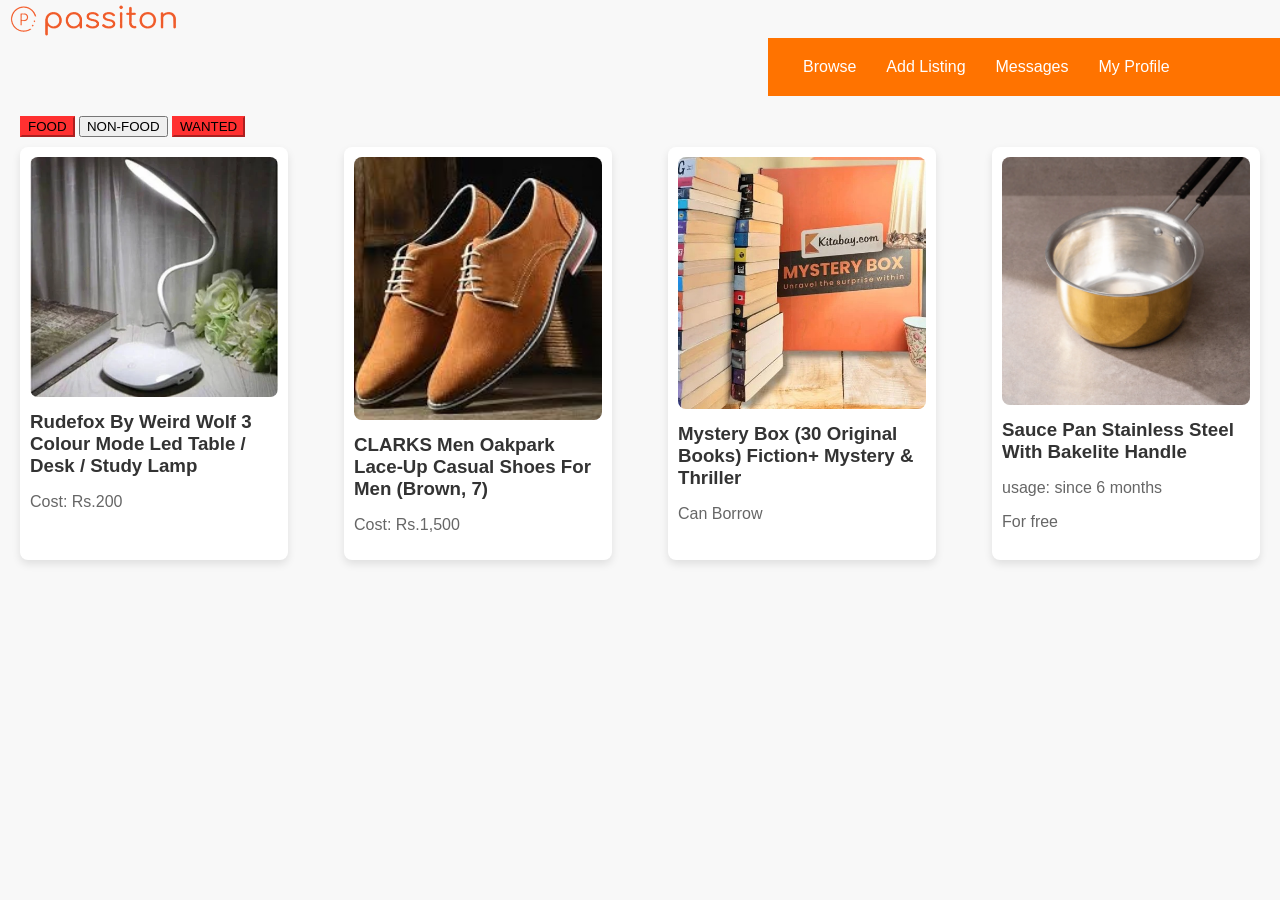
<file: index.html>
<!DOCTYPE html>
<html lan="en">
<head>
    <title>Webpage Design</title>
</head>
<body>
    <div>
        <img src="PassItOn logo.png" alt="image" style="position: absolute; top: 0px; left: 0px; z-index: 1; width: 15%; height: 15;">
    </div>
    <style>
        body {
            font-family: Arial, sans-serif;
            margin: 0;
            padding: 0;
            background-color: #f8f8f8;
        }

        .navbar {
            display: flex;
            align-items: center;
            background-color:rgb(255, 115, 0);
            padding: 10px 20px;
            margin-top: 3%;
            margin-left: 60%;
        }

        .navbar a {
            color: white;
            text-decoration: none;
            padding: 10px 15px;
            font-size: 16px;
        }

        .navbar a:hover {
            background-color: #ef8d50;
            border-radius: 5px;
        }

        .dropdown {
            position: relative;
            display: inline-block;
        }

        .dropdown-content {
            display: none;
            position: absolute;
            background-color: white;
            box-shadow: 0px 8px 16px rgba(0, 0, 0, 0.2);
            min-width: 170px;
            z-index: 1;
        }
        .filter-bar .dropdown-content2 {
            display: none;
            position: absolute;
            background-color: #f9f9f9;
            min-width: 160px;
            box-shadow: 0px 8px 16px 0px rgba(0,0,0,0.2);
            z-index: 1;
        }

        .dropdown-content a {
            color: black;
            padding: 12px 16px;
            text-decoration: none;
            display: block;
        }

        .dropdown-content a:hover {
            background-color: #ddd;
        }

        .dropdown:hover .dropdown-content {
            display: block;
        }

        .main-content {
            padding: 20px;
        }
        .filter-bar .dropdown {
            position: relative;
            display: inline-block;
        }
        .filter-bar .dropdown-content {
            display: none;
            position: absolute;
            background-color: #f9f9f9;
            min-width: 160px;
            box-shadow: 0px 8px 16px 0px rgba(0,0,0,0.2);
            z-index: 1;
        }
        .filter-bar .dropdown-content a {
            color: black;
            padding: 12px 16px;
            text-decoration: none;
            display: block;
        }
        .filter-bar .food{
            background-color: rgb(255, 48, 48);
            border-color: rgb(255, 48, 48);
        }
        .filter-bar .wanted{
            background-color: rgb(255, 48, 48);
            border-color: rgb(255, 48, 48);
        }
        .filter-bar .dropdown-content a:hover {
            background-color: #ddd;
        }
        .filter-bar .dropdown:hover .dropdown-content {
        display: block;
    }

        
        .card-container {
            display: flex;
            justify-content: space-between;
            flex-wrap: wrap;
        }

        .card {
            background-color: white;
            box-shadow: 0 4px 8px rgba(0, 0, 0, 0.1);
            border-radius: 8px;
            width: 20%;
            margin: 10px 0;
            padding: 10px;
            text-align: left;
        }

        .card img {
            width: 100%;
            border-radius: 8px;
        }

        .card h3 {
            margin: 10px 0;
            color: #333;
        }

        .card p {
            color: #666;
        }
    </style>
</head>
<body>

    <!-- Navigation Bar -->
    <div class="navbar">
        <div class="dropdown">
            <a href="#">Browse</a>
            <div class="dropdown-content">
                <a href="#">Food</a>
                <a href="#">Non-Food</a>
                <a href="#">Wanted</a>
            </div>
        </div>
        <a href="#">Add Listing</a>
        <div class="dropdown">
            <a href="#">Messages</a>
            <div class="dropdown-content">
                <a href="#">Inbox</a>
                <a href="#">Sent</a>
            </div>
        </div>
        <div class="dropdown">
            <a href="#">My Profile</a>
            <div class="dropdown-content">
                <a href="#">My Impact</a>
                <a href="#">Settings</a>
            </div>
        </div>
    </div>

    <!-- Main Content -->
    <div class="main-content">
        <!-- Filter Bar -->
        <div class="filter-bar">
            <button class="food">FOOD</button>
            <div class="dropdown">
                <button class="non-food">NON-FOOD</button>
                <div class="dropdown-content">
                    <a href="#">Free</a>
                    <a href="#">Buy</a>
                    <a href="#">Borrow</a>
                </div>
            </div>
            <button class="wanted">WANTED</button>
        </div>
        

        <!-- Cards Section -->
        <div class="card-container">
            <div class="card">
                <img src="desklamp.webp" alt="desklamp">
                <h3>Rudefox By Weird Wolf 3 Colour Mode Led Table / Desk / Study Lamp</h3>
                <p>Cost: Rs.200</p>
            </div>
            <div class="card">
                <img src="images.jpeg" alt="shoes">
                <h3>CLARKS Men Oakpark Lace-Up Casual Shoes For Men (Brown, 7)</h3>
                <p>Cost: Rs.1,500</p>
            </div>
            <div class="card">
                <img src="books.jpg" alt="books">
                <h3>Mystery Box (30 Original Books) Fiction+ Mystery & Thriller</h3>
                <p>Can Borrow</p>
            </div>
            <div class="card">
                <img src="sausepan.webp" alt="Pan">
                <h3>	
                    Sauce Pan Stainless Steel With Bakelite Handle</h3>
                <p>usage: since 6 months</p>
                <p> For free</p>
            </div>
        </div>
    </div>

</body>
</html>
</file>
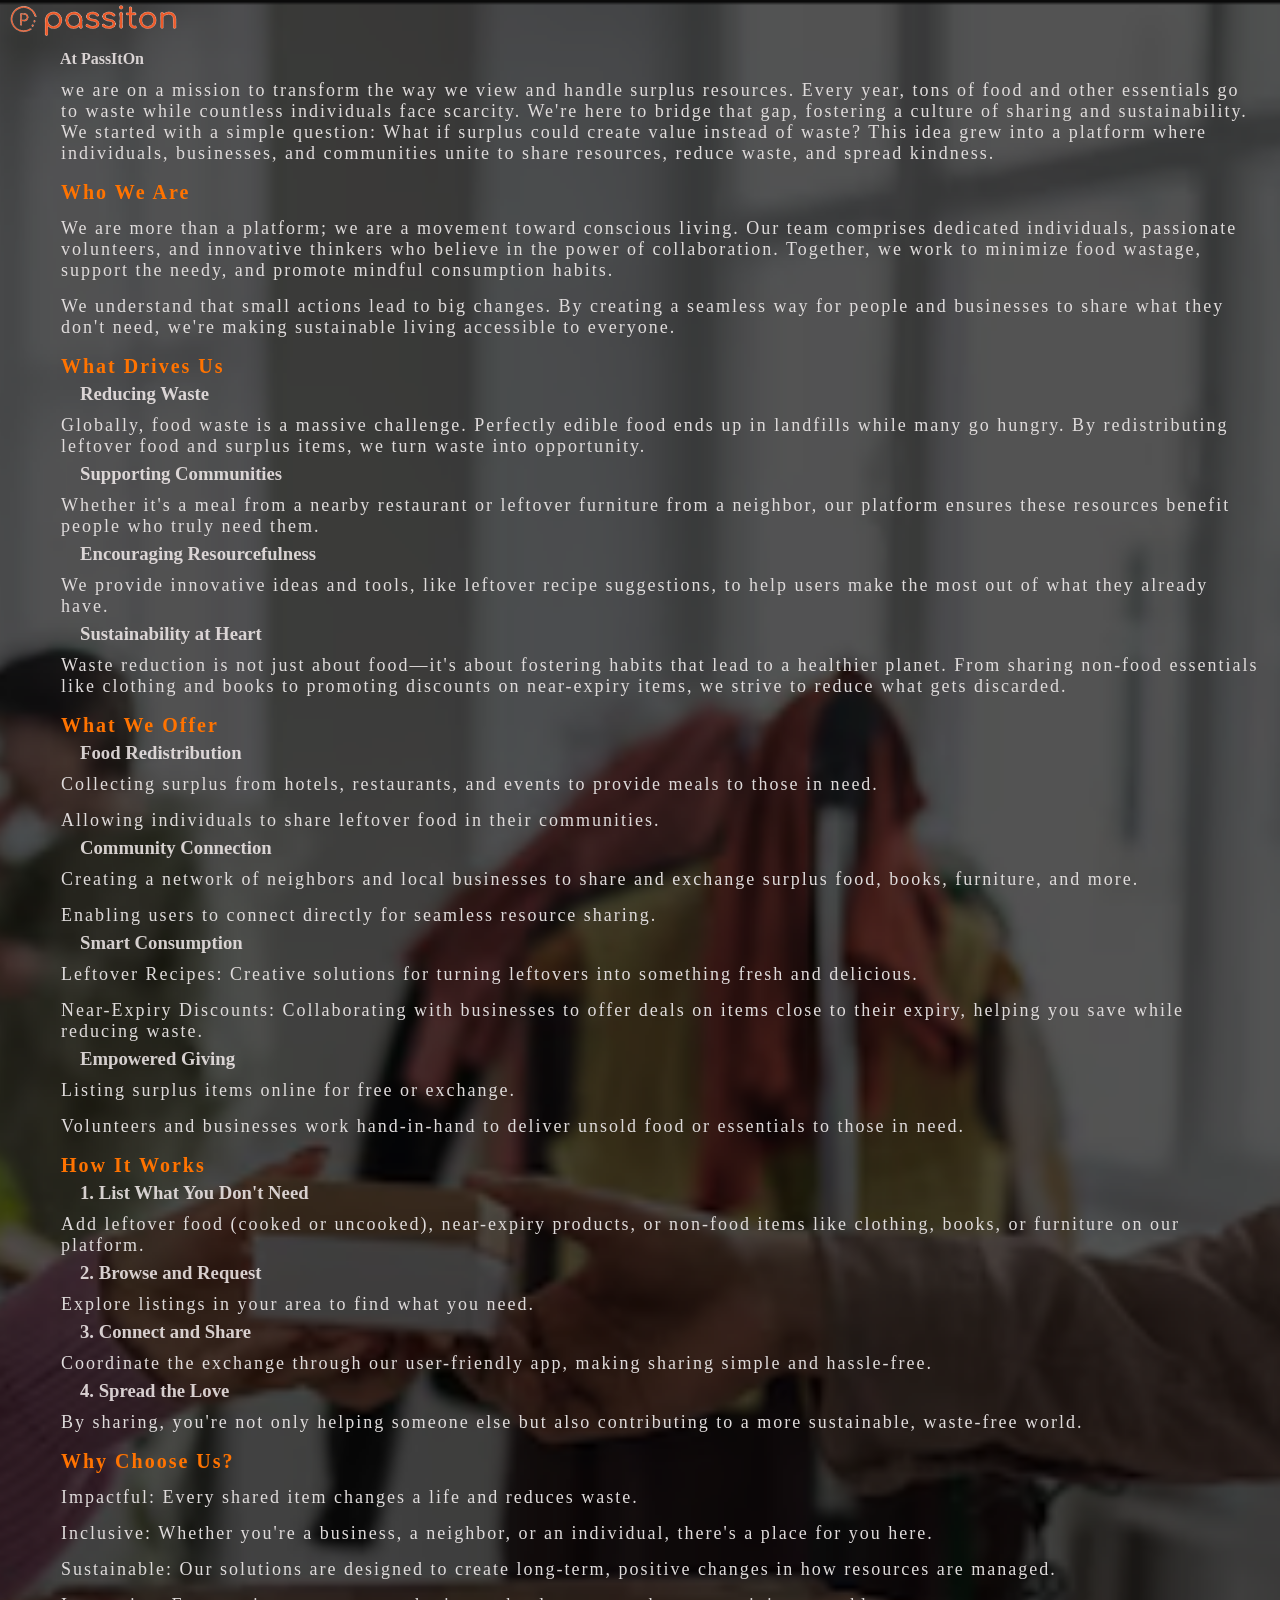
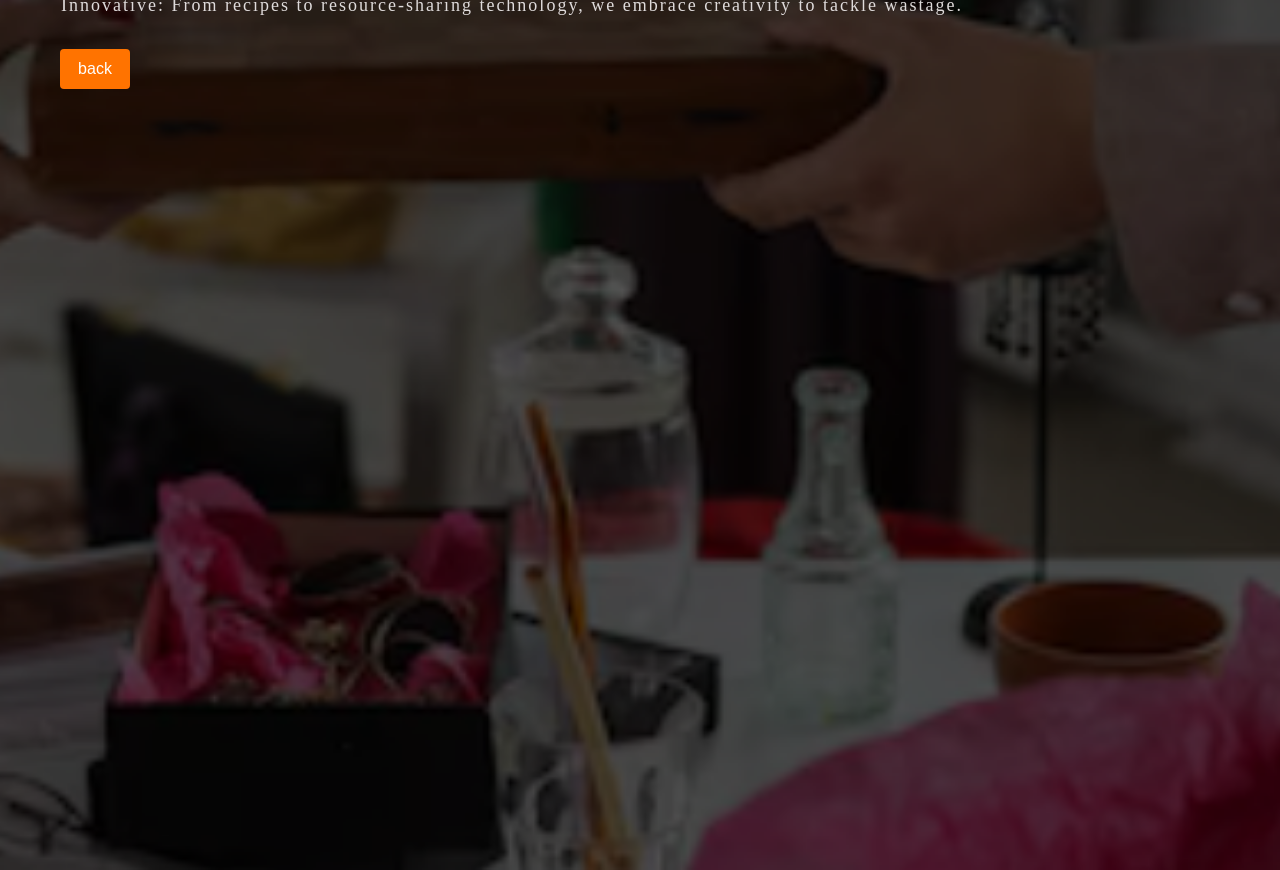
<file: about.html>
<!DOCTYPE html>
<html lan="en">
<head>
    <title>Webpage Design</title>
    <link rel="stylesheet" href="about.css">
</head>
<body>
    <div class = "main">
        <div>
            <img src="PassItOn logo.png" alt="image" style="position: absolute; top: 0px; left: 0px; z-index: 1; width: 15%; height: 15;">
        </div>
        <div class="content"> 
            <h4> At PassItOn </h4>
            <p>we are on a mission to transform the way we view and handle surplus resources. Every year, tons of food and other essentials go to waste while countless individuals face scarcity. We're here to bridge that gap, fostering a culture of sharing and sustainability.

                    We started with a simple question: What if surplus could create value instead of waste? This idea grew into a platform where individuals, businesses, and communities unite to share resources, reduce waste, and spread kindness.
                    <h2>Who We Are</h2>
                    <p>We are more than a platform; we are a movement toward conscious living. Our team comprises dedicated individuals, passionate volunteers, and innovative thinkers who believe in the power of collaboration. Together, we work to minimize food wastage, support the needy, and promote mindful consumption habits.</p>
                    <p>We understand that small actions lead to big changes. By creating a seamless way for people and businesses to share what they don't need, we're making sustainable living accessible to everyone.</p>
                    <h2>What Drives Us</h2>
                    <h3>Reducing Waste</h3>
                    <p>Globally, food waste is a massive challenge. Perfectly edible food ends up in landfills while many go hungry. By redistributing leftover food and surplus items, we turn waste into opportunity.</p>
                    <h3>Supporting Communities</h3>
                    <p>Whether it's a meal from a nearby restaurant or leftover furniture from a neighbor, our platform ensures these resources benefit people who truly need them.</p>
                    <h3>Encouraging Resourcefulness</h3>
                    <p>We provide innovative ideas and tools, like leftover recipe suggestions, to help users make the most out of what they already have.</p>
                    <h3>Sustainability at Heart</h3>
                    <p>Waste reduction is not just about food—it's about fostering habits that lead to a healthier planet. From sharing non-food essentials like clothing and books to promoting discounts on near-expiry items, we strive to reduce what gets discarded.</p>
                    <h2>What We Offer</h2>
                    <h3>Food Redistribution</h3>
                    <p>Collecting surplus from hotels, restaurants, and events to provide meals to those in need.</p>
                    <p>Allowing individuals to share leftover food in their communities.</p>
                    <h3>Community Connection</h3>
                    <p>Creating a network of neighbors and local businesses to share and exchange surplus food, books, furniture, and more.</p>
                    <p>Enabling users to connect directly for seamless resource sharing.</p>
                    <h3>Smart Consumption</h3>
                    <p>Leftover Recipes: Creative solutions for turning leftovers into something fresh and delicious.</p>
                    <p>Near-Expiry Discounts: Collaborating with businesses to offer deals on items close to their expiry, helping you save while reducing waste.</p>
                    <h3>Empowered Giving</h3>
                    <p>Listing surplus items online for free or exchange.</p>
                    <p>Volunteers and businesses work hand-in-hand to deliver unsold food or essentials to those in need.</p>
                    <h2>How It Works</h2>
                    <h3>1. List What You Don't Need</h3>
                    <p>Add leftover food (cooked or uncooked), near-expiry products, or non-food items like clothing, books, or furniture on our platform.</p>
                    <h3>2. Browse and Request</h3>
                    <p>Explore listings in your area to find what you need.</p>
                    <h3>3. Connect and Share</h3>
                    <p>Coordinate the exchange through our user-friendly app, making sharing simple and hassle-free.</p>
                    <h3>4. Spread the Love</h3>
                    <p>By sharing, you're not only helping someone else but also contributing to a more sustainable, waste-free world.</p>
                    <h2>Why Choose Us?</h2>
                    <p>Impactful: Every shared item changes a life and reduces waste.</p>
                    <p>Inclusive: Whether you're a business, a neighbor, or an individual, there's a place for you here.</p>
                    <p>Sustainable: Our solutions are designed to create long-term, positive changes in how resources are managed.</p>
                    <p>Innovative: From recipes to resource-sharing technology, we embrace creativity to tackle wastage.</p>
                    <button class="ag"><a href="home.html">back</a></button>
        <div>
    <div>
</body>

</html>
</file>
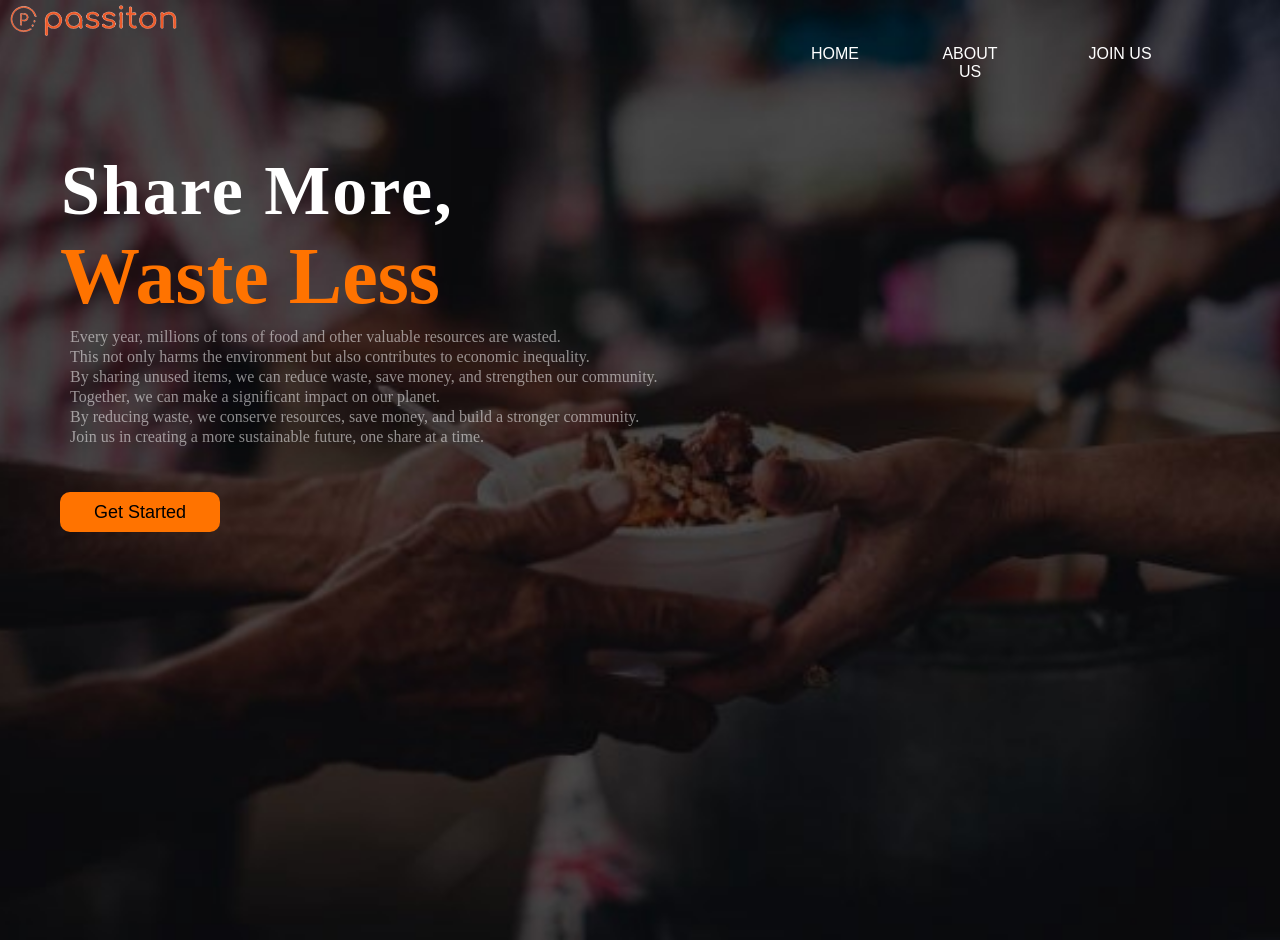
<file: home.html>
<!DOCTYPE html>
<html lan="en">
<head>
    <title>Webpage Design</title>
    <link rel="stylesheet" href="home.css">
</head>
<body>
    <div class = "main">
        <div class="navbar">
            <div>
                <img src="PassItOn logo.png" alt="image" style="position: absolute; top: 0px; left: 0px; z-index: 1; width: 15%; height: 15;">
              </div>
                    <ul>
                        <li><button class="ag"><a href="home.html">HOME</a></button></li>
                        <li><button class="ah"><a href="about.html">ABOUT US</a></button></li>
                        <li><button class="aj"><a href="join.html">JOIN US</a></button></li>
                        
                    </ul>
              </div>
              <div class="content">
                <h1> Share More,</h1>
                <span>Waste Less</span>
                <h2>            </h2>
                <p class="par">Every year, millions of tons of food and other valuable resources are wasted.<br>This not only harms the environment but also contributes to economic inequality.<br>By sharing unused items, we can reduce waste, save money, and strengthen our community.<br> Together, we can make a significant impact on our planet.<br>By reducing waste, we conserve resources, save money, and build a stronger community.<br>Join us in creating a more sustainable future, one share at a time.</p>
                <button class="cn"><a href="login.html">Get Started</a></button>
                </div>
        <div>
    <div>
</body>

</html>
</file>
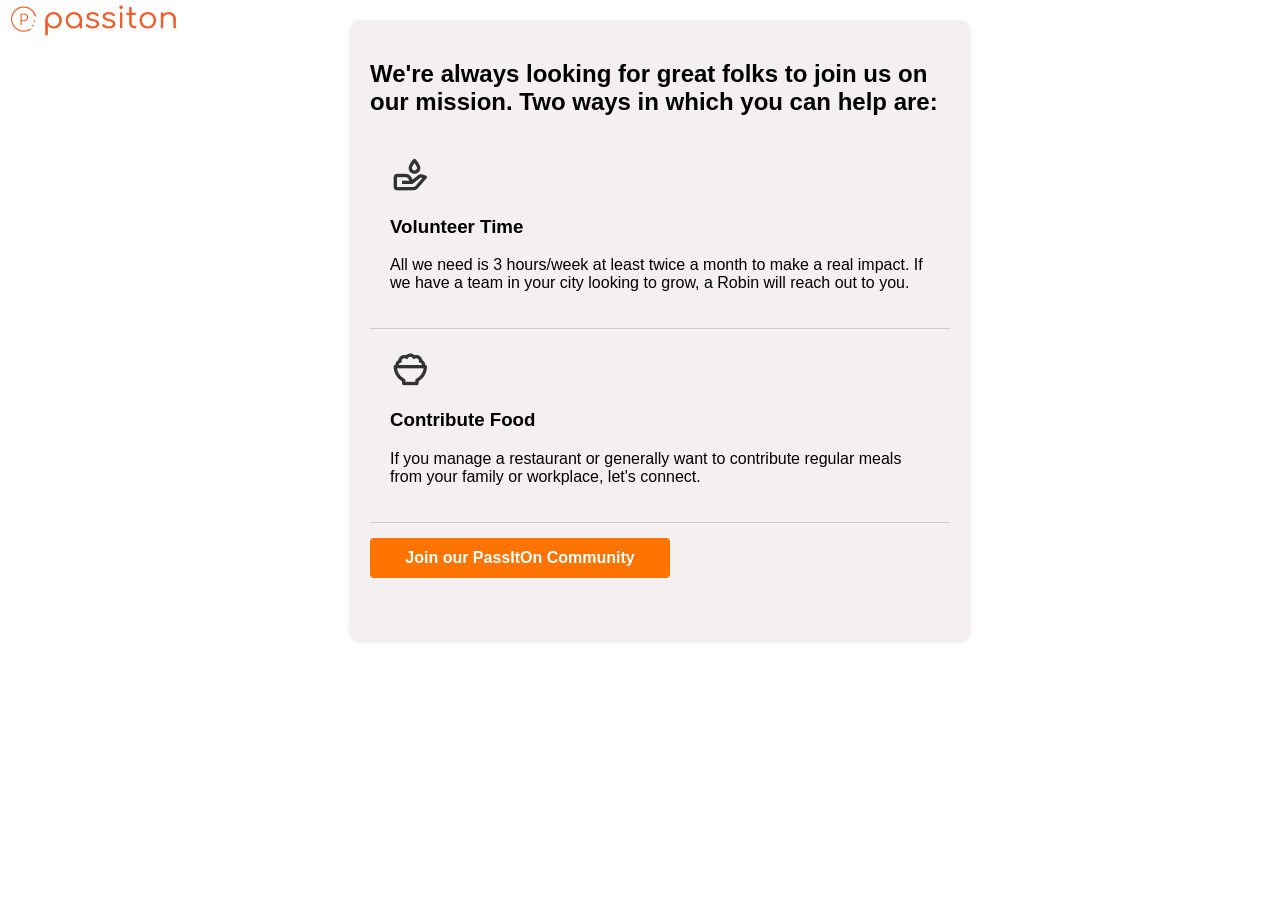
<file: join.html>
<!DOCTYPE html>
<html lan="en">
<head>
    <title>Webpage Design</title>
    <link rel="stylesheet" href="join.css">
    <link href='https://unpkg.com/boxicons@2.1.4/css/boxicons.min.css' rel='stylesheet'>
</head>
<body>
    <div>
        <img src="PassItOn logo.png" alt="image" style="position: absolute; top: 0px; left: 0px; z-index: 1; width: 15%; height: 15;">
    </div>
    <div class="container">
        <h2>We're always looking for great folks to join us on our mission. Two ways in which you can help are:</h2>
        <div class="option">
            <i class='bx bx-donate-blood'></i>
          <h3>Volunteer Time</h3>
          <p>All we need is 3 hours/week at least twice a month to make a real impact. If we have a team in your city looking to grow, a Robin will reach out to you.</p>
        </div>
        <div class="option">
            <i class='bx bx-bowl-rice'></i>
          <h3>Contribute Food</h3>
          <p>If you manage a restaurant or generally want to contribute regular meals from your family or workplace, let's connect.</p>
        </div>
        <button class="join-button"><a href="joinus.html">Join our PassItOn Community</a></button>
      </div>
    </body>
    </html>

</body>
</html>
</file>
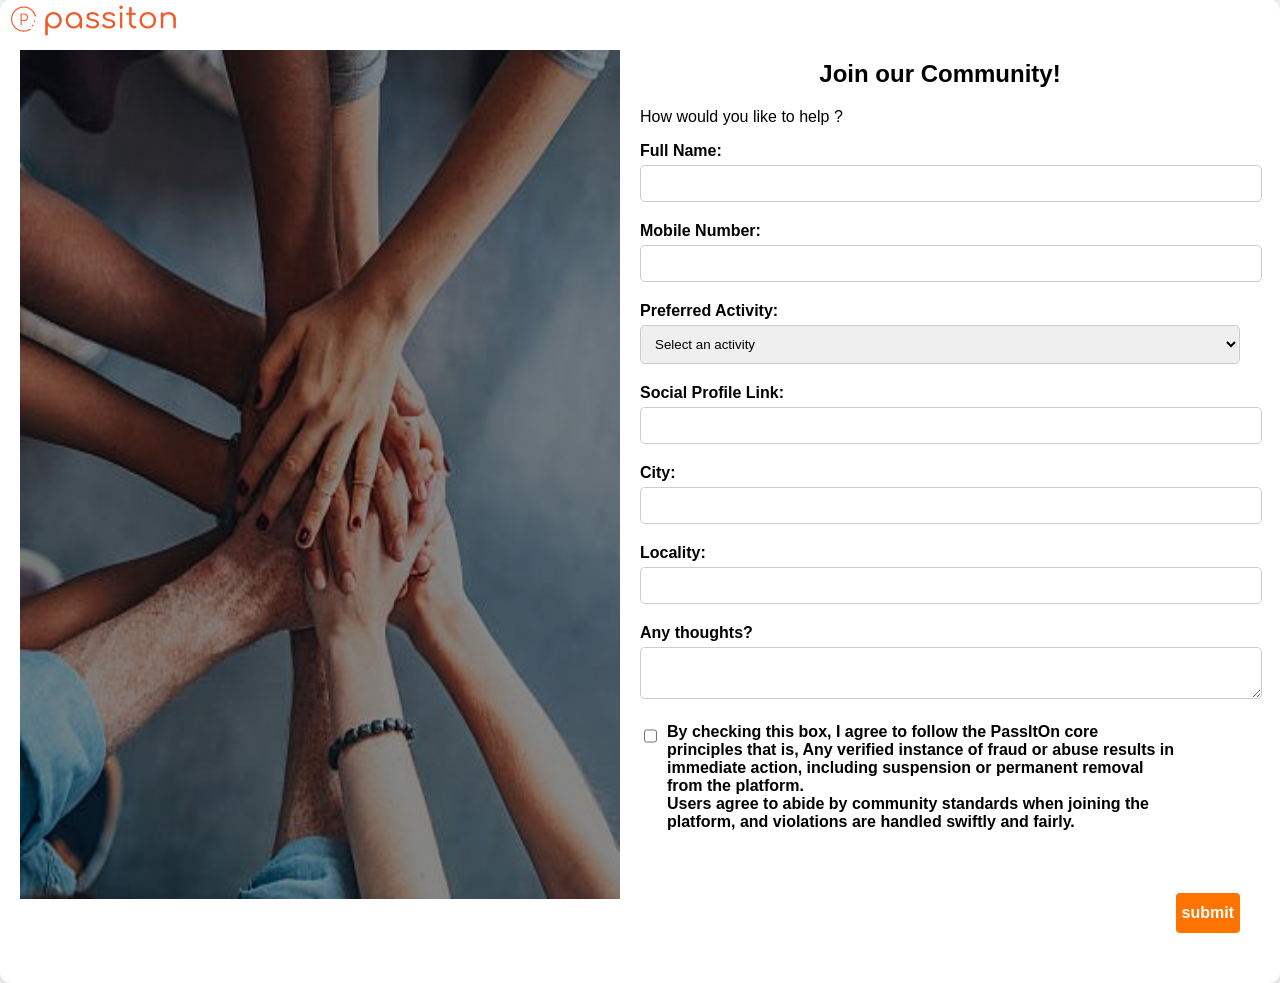
<file: joinus.html>
<!DOCTYPE html>
<html lan="en">
<head>
    <title>Join us</title>
    <link rel="stylesheet" href="joinus.css">
</head>
<body>
  <div>
    <img src="PassItOn logo.png" alt="image" style="position: absolute; top: 0px; left: 0px; z-index: 1; width: 15%; height: 15;">
  </div>
  <div class="container">
    <div class="image-container">
      <img src="joinus.jpg" alt="Image Description">
    </div>
    <div class="text-container">
      <h2>Join our Community!</h2>
      <p>How would you like to help ?</p>
      <div class="form-group">
      <label for="name">Full Name:</label>
      <input type="text" id="name" name="name">
    </div>
    <div class="form-group">
      <label for="mobile">Mobile Number:</label>
      <input type="tel" id="mobile" name="mobile">
    </div>
    <div class="form-group">
      <label for="activity">Preferred Activity:</label>
      <select id="activity" name="activity">
        <option value="">Select an activity</option>
        <option value="volunteer">Volunteer Time</option>
        <option value="food">Contribute Food</option>
      </select>
    </div>
    <div class="form-group">
      <label for="social">Social Profile Link:</label>
      <input type="url" id="social" name="social">
    </div>
    <div class="form-group">
      <label for="city">City:</label>
      <input type="text" id="city" name="city">
    </div>
    <div class="form-group">
      <label for="locality">Locality:</label>
      <input type="text" id="locality" name="locality">
    </div>
    <div class="form-group">
      <label for="message">Any thoughts?</label>
      <textarea id="message" name="message"></textarea>
    </div>
    <div class="checkbox-container">
      <input type="checkbox" name="checkbox1">
      <label for="checkbox1">By checking this box, I agree to follow the PassItOn core principles that is, Any verified instance of fraud or abuse results in immediate action, including suspension or permanent removal from the platform.<br>
        Users agree to abide by community standards when joining the platform, and violations are handled swiftly and fairly.</label>
        <button class="ag"><a href="home.html">submit</a></button>
    </div>
  </div>
</body>
</html>
</file>
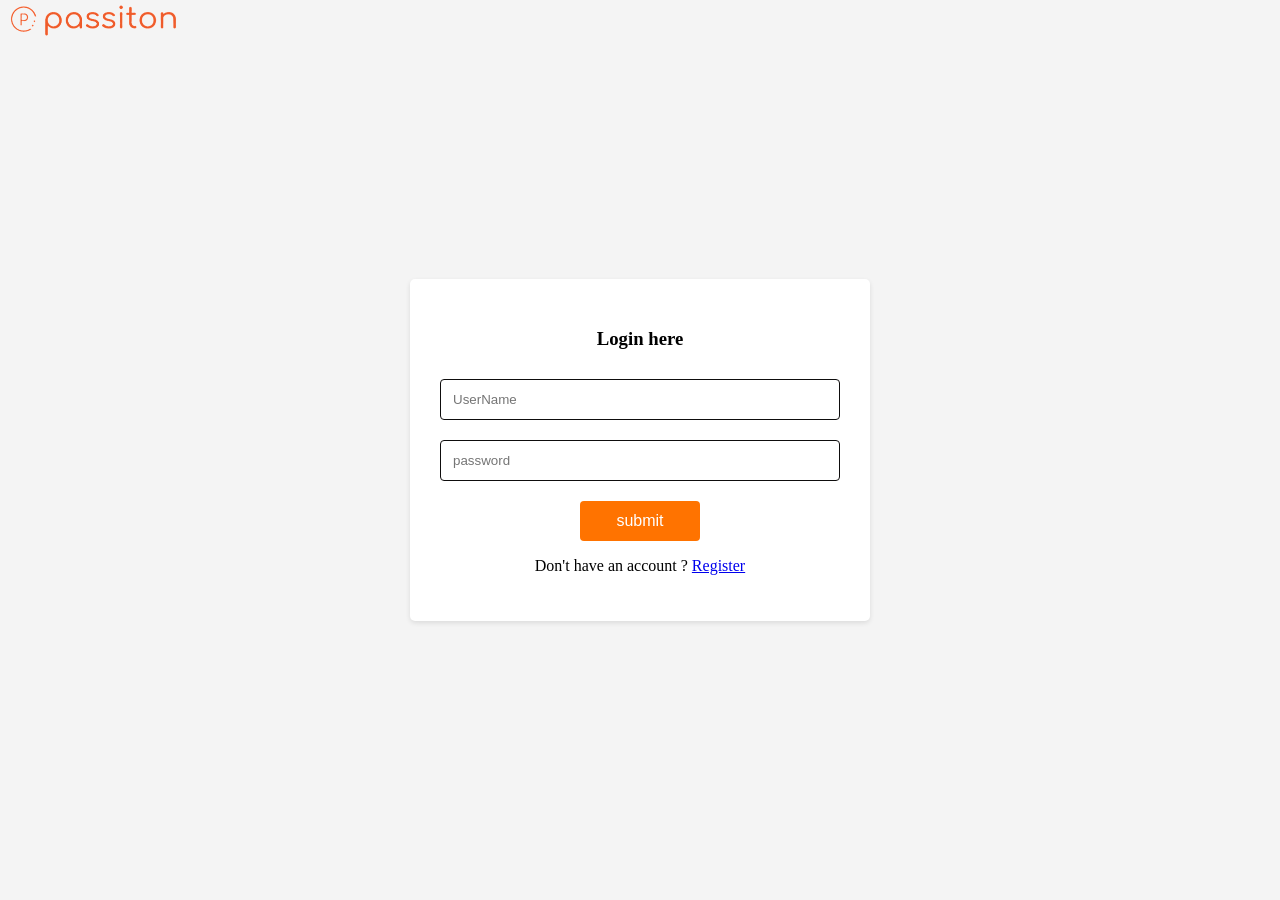
<file: login.html>
<!DOCTYPE html>
<html lang ="en">
<head>
    <title>login Page</title>
</head>
<body>
    <div>
        <img src="PassItOn logo.png" alt="image" style="position: absolute; top: 0px; left: 0px; z-index: 1; width: 15%; height: 15;">
    </div>
    <title>Login</title>
    <style>
        body {
            font-family:'Times New Roman', Times, serif;
            background-color: #f4f4f4;
            display: flex;
            justify-content: center;
            align-items: center;
            min-height: 100vh;
            margin: 0;
        }

        .container {
            background-color: #fff;
            padding: 30px;
            border-radius: 5px;
            box-shadow: 0 2px 5px rgba(0, 0, 0, 0.1);
            text-align: center;
            width: 400px;
        }

        h1 {
            color: #333;
            margin-bottom: 0px;
        }

        input[type="text"],
        input[type="password"] {
            width: 100%;
            padding: 12px;
            margin: 10px 0;
            border: 1px solid #0e0d0d;
            border-radius: 4px;
            box-sizing: border-box;
        }
        .cn{
            width: 120px;
            height: 40px;
            background: rgb(255, 115, 0);
            margin-top: 10px;
            font-size: 16px;
            border: white;
            border-radius: 4px;
            cursor: pointer;
            margin-left: 0%;
        }
        .cn a{
            text-decoration: none;
            color: #ffffff;
            transition: .3s ease;
        }

       

    </style>
</head>
<body>
    <div class="container">
        <h3>Login here</h3>
        <form id="loginForm">
            <label for="UserName"></label>
            <input type="text" placeholder="UserName" required>
            <label for="password"></label>
            <input type="password" placeholder="password" required>
            <button class="cn"><a href="home2.html">submit</a></button>
            <p>Don't have an account ? <a href="register.html">Register</a></p>
        </form>
</body>
</html>
</file>
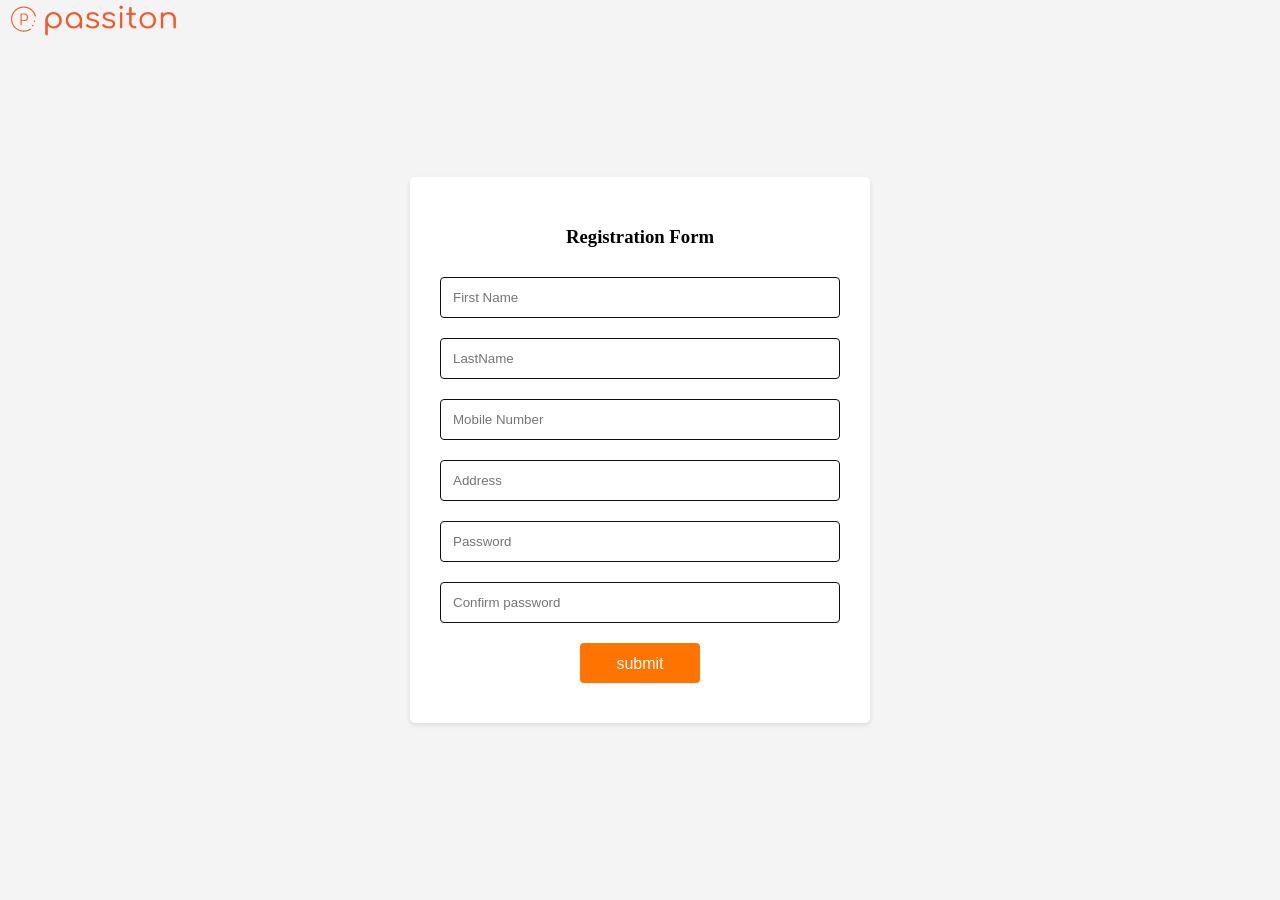
<file: register.html>
<!DOCTYPE html>
<html lang ="en">
<head>
    <title>Design</title>
</head>
<body>
    <div>
        <img src="PassItOn logo.png" alt="image" style="position: absolute; top: 0px; left: 0px; z-index: 1; width: 15%; height: 15;">
    </div>
    <title>Login</title>
    <style>
        body {
            font-family:'Times New Roman', Times, serif;
            background-color: #f4f4f4;
            display: flex;
            justify-content: center;
            align-items: center;
            min-height: 100vh;
            margin: 0;
        }

        .container {
            background-color: #fff;
            padding: 30px;
            border-radius: 5px;
            box-shadow: 0 2px 5px rgba(0, 0, 0, 0.1);
            text-align: center;
            width: 400px;
        }

        h1 {
            color: #333;
            margin-bottom: 0px;
        }

        input[type="text"],
        input[type="password"] {
            width: 100%;
            padding: 12px;
            margin: 10px 0;
            border: 1px solid #0e0d0d;
            border-radius: 4px;
            box-sizing: border-box;
        }

        button {
            background-color: rgb(255, 115, 0);
            color: white;
            padding: 12px 20px;
            margin: 10px 0;
            border: none;
            border-radius: 4px;
            cursor: pointer;
            width: 30%;
        }
        .ag{
            width: 120px;
            height: 40px;
            background: rgb(255, 115, 0);
            margin-top: 10px;
            font-size: 16px;
            border: white;
            border-radius: 4px;
            cursor: pointer;
            margin-left: 0%;
        }
        .ag a{
            text-decoration: none;
            color: #ffffff;
            transition: .3s ease;
        }

    </style>
</head>
<body>
    <div class="container">
        <h3>Registration Form</h3>
        <form id="Registration Form">
            <label for="First Name"></label>
            <input type="text" placeholder="First Name" required>
            <label for="Last Name"></label>
            <input type="text" placeholder="LastName" required>
            <label for="Mobile Number"></label>
            <input type="text" placeholder="Mobile Number" required>
            <label for="Address"></label>
            <input type="text" placeholder="Address" required>
            <label for="password"></label>
            <input type="password" placeholder="Password" required>
            <label for="password"></label>
            <input type="password" placeholder="Confirm password" required>
            <button class="ag"><a href="terms.html">submit</a></button>
</body>
</html>
</file>
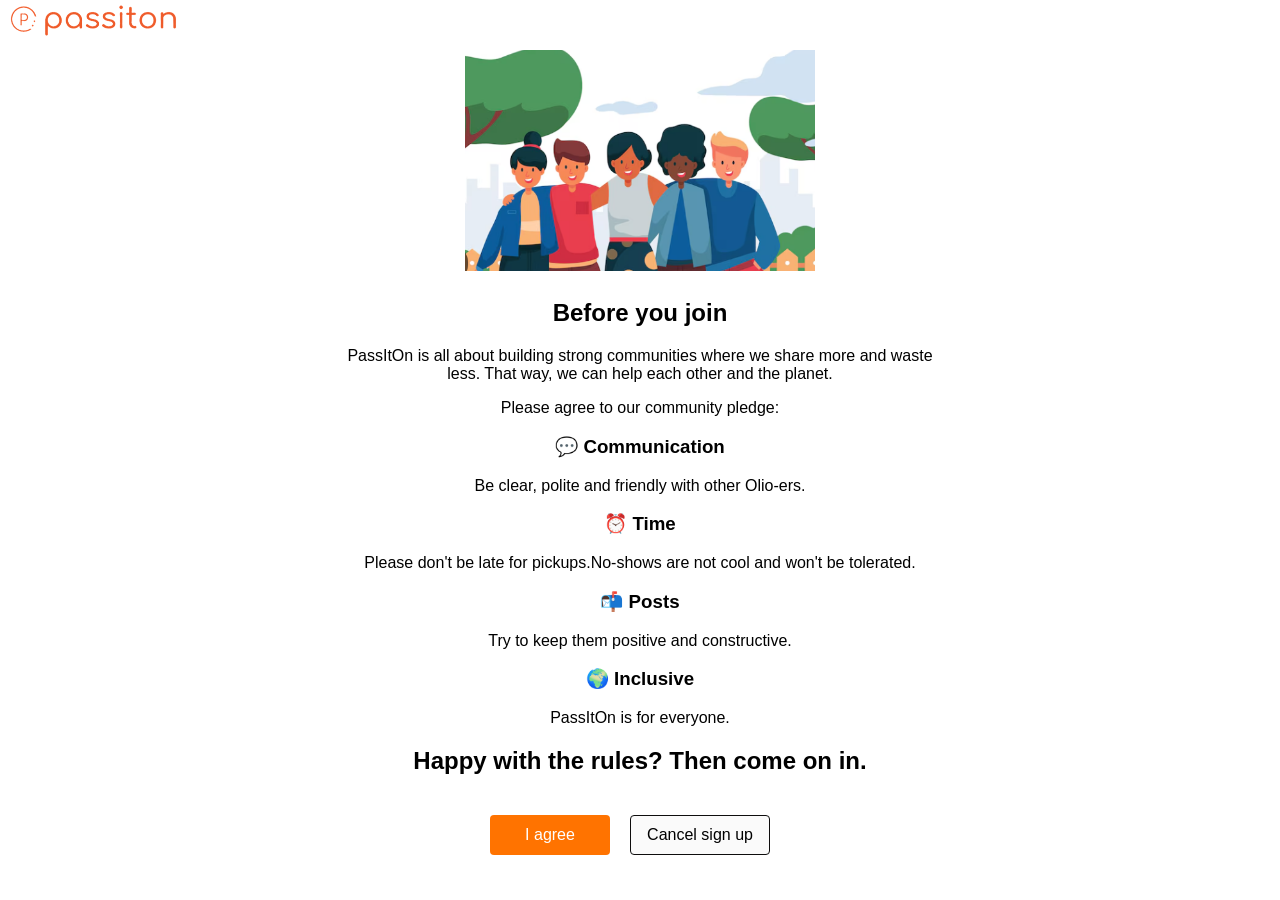
<file: terms.html>
<!DOCTYPE html>
<html lang ="en">
<head>
    <title>Design</title>
</head>
<body>
    <div>
        <img src="PassItOn logo.png" alt="image" style="position: absolute; top: 0px; left: 0px; z-index: 1; width: 15%; height: 15;">
    </div>

<head>
<style>
body {
  font-family: sans-serif;
}

.container {
  display: flex;
  flex-direction: column;
  align-items: center;
  margin-top: 50px;
}

.image-container {
  width: 100%;
  max-width: 350px;
  margin-bottom: 5px;
}

img {
  width: 100%;
  height: auto;
}

.text-container {
  text-align: center;
  max-width: 600px;
  margin-top:0%;
}

.text-container p {
  margin-bottom: 10px;
}

.button-container {
  margin-top: 30px;
  display: flex;
  gap: 20px;
}
.ag{
    width: 120px;
    height: 40px;
    background: rgb(255, 115, 0);
    margin-top: 10px;
    font-size: 16px;
    border: white;
    border-radius: 4px;
    cursor: pointer;
    margin-left: 25%;
}
.ag a{
    text-decoration: none;
    color: #ffffff;
    transition: .3s ease;
}
.cn{
    width: 140px;
    height: 40px;
    background: rgba(250, 250, 250, 0.927);
    border: 1px solid #0e0d0d;
    border-radius: 4px;
    margin-top: 10px;
    font-size: 16px;
    cursor: pointer;
}
.cn a{
    text-decoration: none;
    color: #000;
    transition: .3s ease;
}

</style>
</head>
<body>
<div class="container">
  <div class="image-container">
    <img src="terms.png" alt="Image">
  </div>
  <div class="text-container">
    <h2>Before you join</h2>
    <p>PassItOn is all about building strong communities where we share more and waste less. That way, we can help each other and the planet.</p>
    <p>Please agree to our community pledge:</p>
    <h3>💬 Communication</h3>
    <p>Be clear, polite and friendly with other Olio-ers.</p>
    <h3>⏰ Time</h3>
    <p>Please don't be late for pickups.No-shows are not cool and won't be tolerated.<h3>📬 Posts</h3>
        <p>Try to keep them positive and constructive.</p>
        <h3>🌍 Inclusive</h3>
        <p>PassItOn is for everyone.</p>
        <h2>Happy with the rules? Then come on in.</h2>
        <div class="button-container">
          <!--<button class="agree-button">I agree</button>-->
          <button class="ag"><a href="home2.html">I agree</a></button>
          <!--<button class="cancel-button"><a href="home.html">Cancel sign up</a></button>-->
          <button class="cn"><a href="home.html">Cancel sign up</a></button>
        </div>
      </div>
    </div>
</body>
</html>
</file>
<file: about.css>
*{
    margin: 0;
    padding: 0;
}
.main{
    width:100%;
    background: url(about.png);
    background-position: center;
    background-size:cover;
    height:270vh;
    background-attachment: local;
    padding: 20px;
}
.content{
    width: 1200px;
    height: auto;
    margin: auto;
    color: rgba(239, 232, 232, 0.876);
    position: relative;
    padding-top: 30px;
}
.content h3{
    padding-left: 20px;
    padding-bottom: 0px;
    font-family:'Times New Roman, Times, serif';
    letter-spacing:0px; 
    line-height: 18px;
    padding-top: 5px;
}
.content h2{
    font-family: 'Times New Roman';
    font-size: 20px;
    padding-left: 1px;
    padding-bottom: 2px;
    margin-top: 1%;
    padding-top: 2px;
    letter-spacing: 2px;
    color: rgb(255, 115, 0);
}
.content p{
    font-family: 'Times New Roman';
    font-size: 18px;
    padding-left: 1px;
    padding-bottom: 3px;
    margin-top: 1%;
    letter-spacing: 2px;
    color: rgb(223, 219, 219);
}
.ag{
    width: 70px;
    height: 40px;
    background: rgb(255, 115, 0);
    margin-top: 30px;
    font-size: 16px;
    border: white;
    border-radius: 4px;
    cursor: pointer;
    margin-left: 0%;
}
.ag a{
    text-decoration: none;
    color: #ffffff;
    transition: .3s ease;
}
</file>
<file: home.css>
*{
    margin: 0;
    padding: 0;
}
.main{
    width:100%;
    background: url(pio3.jpg);
    background-position: center;
    background-size:cover;
    height:100vh;
    background-attachment: local;
    padding: 20px;
}
.navbar{
    width:1200px;
    float:75px;
    margin:10px;
}
.menu{
    width: 400px;
    float: right;
    height: 70px;
    top: 0;
    text-align: right;
}
ul{
    display: flex;
    justify-content: right;
    align-items: right;
}

ul li{
    list-style: none;
    margin-right: 70px;
    margin-top: 10px;
    font-size: 14ox;
}
ul li a{
    text-decoration: none;
    color: white;
    font-family:'Franklin Gothic Medium', 'Arial Narrow', Arial, sans-serif
}
ul li a.hover{
    color: orange;
}
.content{
    width: 1200px;
    height: auto;
    margin: auto;
    color: rgba(255, 255, 255, 0.527);
    position: relative;
    padding-top: 60px;
}
.par{
    padding-left: 10px;
    padding-bottom: 25px;
    font-family:'Times New Roman, Times, serif';
    letter-spacing:0px; 
    line-height: 20px;
    padding-top: 5px;
}
.ag{
    width: 50px;
    height: 5px;
    background: transparent;
    margin-top: 5px;
    font-size: 16px;
    border: white;
    border-radius: 0px;
    cursor: pointer;
    margin-left: 0%;
}
.ag a{
    text-decoration: none;
    color: #ffffff;
    transition: .3s ease;
}
.ah{
    width: 80px;
    height: 5px;
    background: transparent;
    margin-top: 5px;
    font-size: 16px;
    border: white;
    border-radius: 0px;
    cursor: pointer;
    margin-left: 0%;
}
.ah a{
    text-decoration: none;
    color: #ffffff;
    transition: .3s ease;
}
.aj{
    width: 80px;
    height: 5px;
    background: transparent;
    margin-top: 5px;
    font-size: 16px;
    border: white;
    border-radius: 0px;
    cursor: pointer;
    margin-left: 0%;
}
.aj a{
    text-decoration: none;
    color: #ffffff;
    transition: .3s ease;
}

.content h1{
    font-family: 'Times New Roman';
    font-size: 70px;
    padding-left: 1px;
    margin-top: 0%;
    letter-spacing: 2px;
    color: white;
}
.content .cn{
    width: 160px;
    height: 40px;
    background:rgb(255, 115, 0);
    border: none;
    margin-top: 20px;
    font-size: 18px;
    border-radius: 10px;
    cursor: pointer;
}
.content .cn a{
    text-decoration: none;
    color: #000;
    transition: .3s ease;
}
.content span{
    color: rgb(255, 115, 0);
    font-size: 80px;
    font-weight: bold;
    padding-right: 1%;
    margin-bottom: 21px;
}
</file>
<file: join.css>
body {
    font-family:'Segoe UI', Tahoma, Geneva, Verdana, sans-serif;
    margin: 0;
    padding: 0;
    background-color: white;
  }
  
  .container {
    max-width: 580px;
    padding-left: 40%;
    align-items: center;
    margin: 0px;
    height: 580px;
    padding: 20px;
    background-color: #f1eaeab7;
    border-radius: 10px;
    box-shadow: 0 2px 5px rgba(0, 0, 0, 0.1);
    margin-left: 350px;
    margin-top: 20px;
    margin-bottom: 20px;
  }
  
  .h2 {
    font-weight: 0%;
    text-align: center;
    margin-bottom: 10px;
    margin-top: 10px;
  }
  
  .option {
    border-bottom: 1px solid #ccc;
    padding: 20px;
  }
  
  .option:last-child {
    border-bottom: none;
  }
  
  .option i {
    font-size: 40px;
    color: #333;
    margin-right: 10px;
  }
  
  .h3 {
    margin-bottom: 0px;
    color:rgb(255, 115, 0);
  }
  .join-button{
    width: 300px;
    height: 40px;
    background: rgb(255, 115, 0);
    margin-top: 15px;
    font-size: 16px;
    border: none;
    border-radius: 4px;
    cursor: pointer;
    margin-left: 0%;
    font-weight: bold;
    text-align: center;
}
.join-button a{
    text-decoration: none;
    color: #ffffff;
    transition: .3s ease;
}
</file>
<file: joinus.css>
body {
    font-family: Arial, sans-serif;
    margin: 0;
    padding: 0;
    background-color: #f0f0f0;
  }
  .image-container {
    flex: 1;
    text-align: center;
  }
  
  .image-container img {
    max-width: 100%;
    margin-top: 5%;
    height: 90%;
  }
  
  .text-container {
    flex: 1;
    padding: 20px;
  }
  
  .container {
    display:flex;
    max-width: auto;
    margin: 0 auto;
    padding: 20px;
    background-color: #fff;
    border-radius: 10px;
    box-shadow: 0 2px 5px rgba(0, 0, 0, 0.1);
  }
  
  h2 {
    text-align: center;
    margin-bottom: 20px;
  }
  
  .form-group {
    margin-bottom: 20px;
  }
  
  label {
    display: block;
    font-weight: bold;
    margin-bottom: 5px;
  }
  
  input, textarea, select {
    width: 100%;
    padding: 10px;
    border: 1px solid #ccc;
    border-radius: 5px;
  }
  .checkbox-container {
    display: flex;
  
    height: 20%;
    margin-bottom: 10px;
  }

  .checkbox-container input[type="checkbox"] {
    margin-right: 10px;
    width: 20px;
    height: 20px;
  }
  .ag{
    width: 120px;
    height: 40px;
    background: rgb(255, 115, 0);
    margin-top: 170px;
    font-size: 16px;
    border: white;
    border-radius: 4px;
    cursor: pointer;
    
}
.ag a{
    text-decoration: none;
    font-weight: bold;
    color: #ffffff;
    transition: .3s ease;
}
</file>
